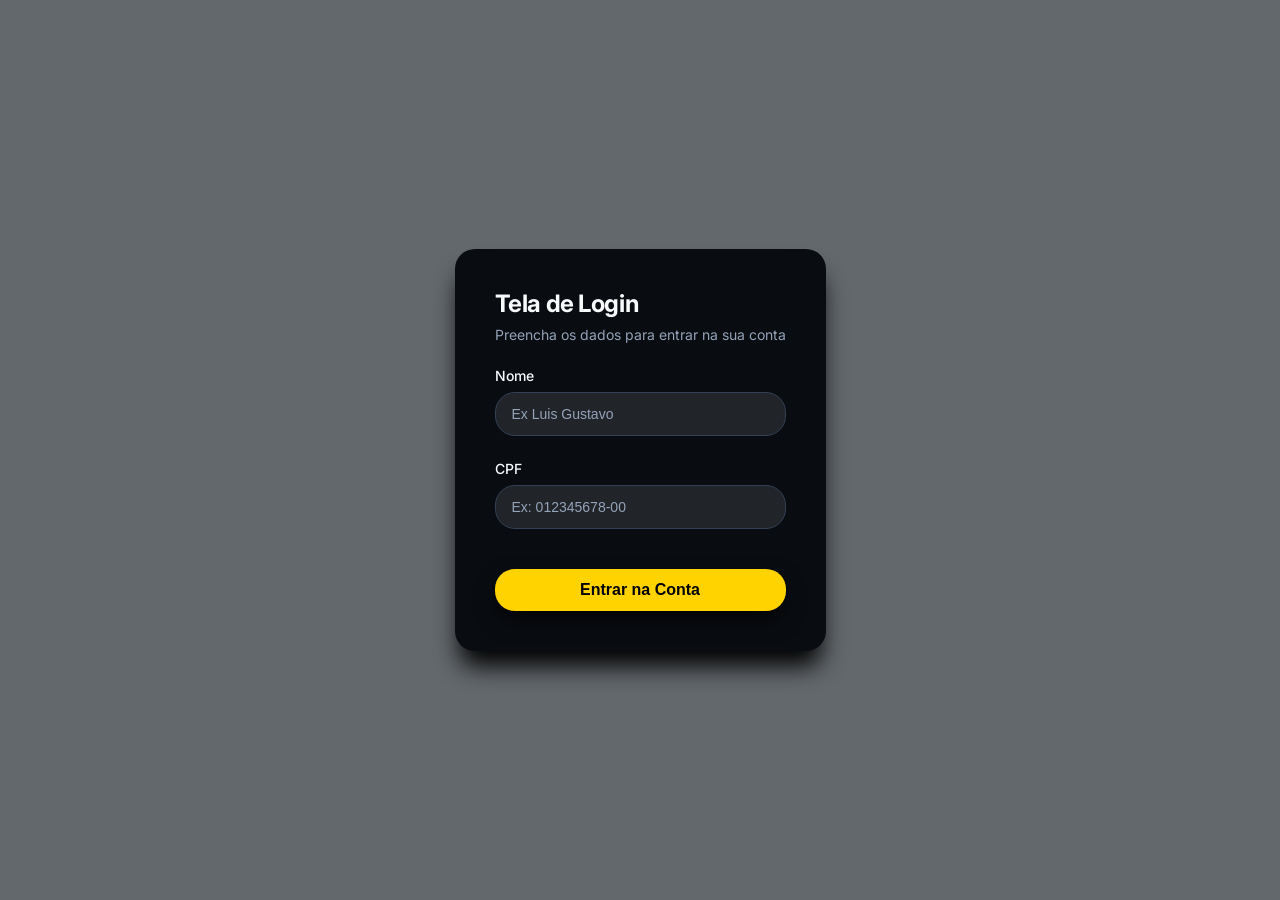
<file: index.html>
<!DOCTYPE html>
<html lang="en">
<head>
    <meta charset="UTF-8">
    <meta name="viewport" content="width=device-width, initial-scale=1.0">
    <title>Document</title>

    <link rel="stylesheet" href="css/global.css">
</head>
<body>
    <main class="container">
        <section class="card-login">

            <header>
                <h1>Tela de Login</h1>
                <p>Preencha os dados para entrar na sua conta</p>
            </header>

            <form id="formLogin">

                <div class="input-group">
                    <label for="nomeLogin">Nome</label>
                    <input type="nomeLogin" id="nomeLogin" required placeholder="Ex Luis Gustavo">
                </div>

                <div class="input-group">
                    <label for="cpfLogin">CPF</label>
                    <input type="cpfLogin" id="cpfLogin" required placeholder="Ex: 012345678-00">
                </div>

                <button type="submitLogin" id="btnEnviarLogin">Entrar na Conta</button>

            </form>

        </section>
    </main>
</body>
</html>
</file>
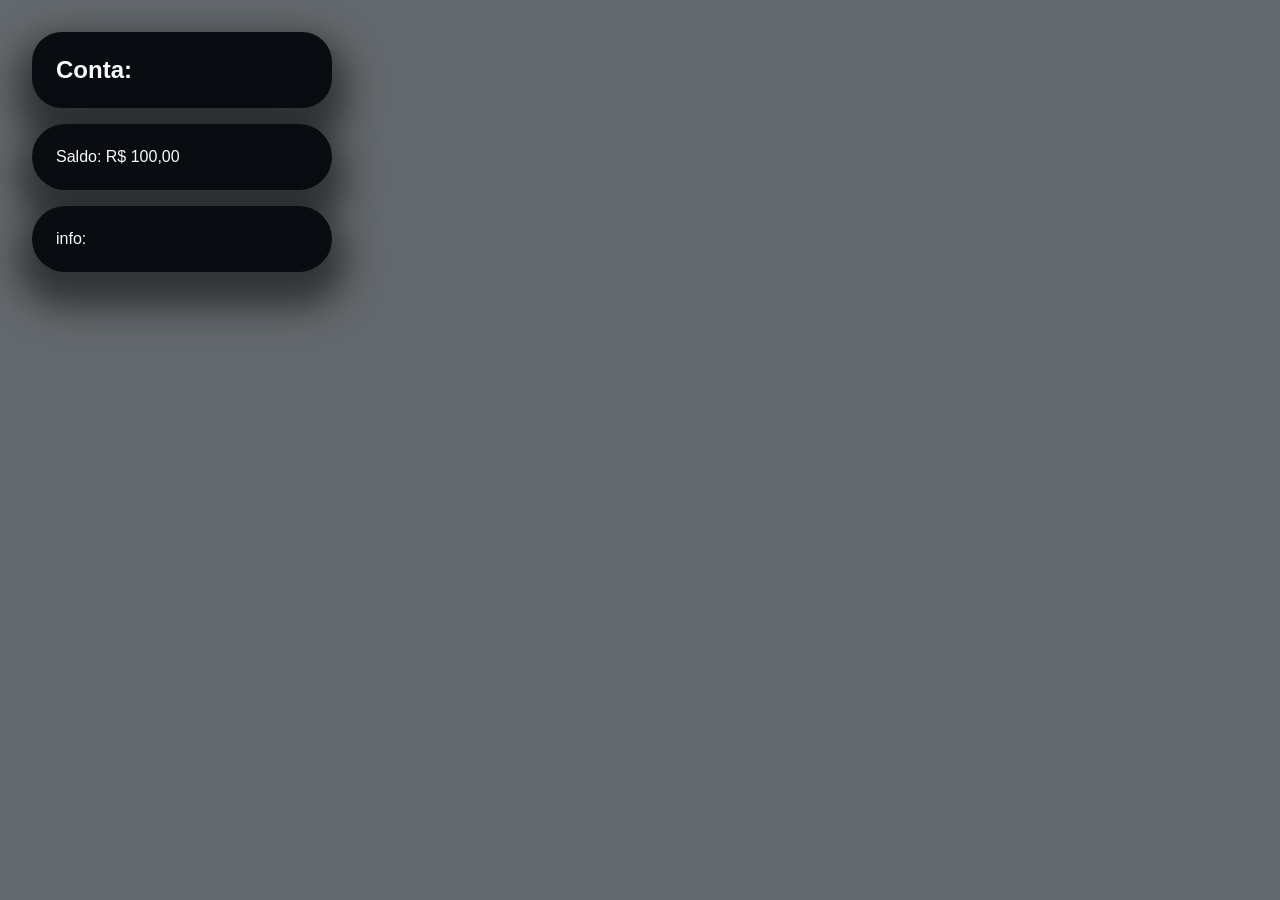
<file: dashboard.html>
<!DOCTYPE html>
<html lang="en">
<head>
    <meta charset="UTF-8">
    <meta name="viewport" content="width=device-width, initial-scale=1.0">
    <title>Document</title>

    <link rel="stylesheet" href="css/dashboard.css">
</head>
<body>
    <main class="container">
        <section class="dashboard">

            <header>
                <h1>Conta:</h1>
                <p>Saldo: R$ 100,00</p>
                <p>info:</p>
            </header>

        </section>
    </main>
</body>
</html>
</file>
<file: css/global.css>
@import url('https://fonts.googleapis.com/css2?family=Inter:wght@400;600;700&display=swap');

:root {
    --cor-principal: #ffd300;   
    --cor-fundo: #63686c;       
    --cor-card: #090c11;       
    --cor-texto: #f8fafc;
    --cor-placeholder: #94a3b8;
    --cor-backgroundInput: #212429;
    --fonte-padrao: 'Inter', sans-serif;
    --border-radius: 20px;
}

* {
    margin: 0;
    padding: 0;
    box-sizing: border-box;
}

body {
    background-color: var(--cor-fundo);
    font-family: var(--fonte-padrao);
    color: var(--cor-texto);
    display: flex;
    justify-content: center;
    align-items: center;
    min-height: 100vh;
}

.card-cadastro {
    background-color:  var(--cor-card);
    padding: 2.5rem;
    border-radius: var(--border-radius);
    width: 100%;
    max-width: 400px;
    box-shadow: 0 20px 25px -5px rgb(0, 0, 0);
}

.card-login {
    background-color:  var(--cor-card);
    padding: 2.5rem;
    border-radius: var(--border-radius);
    width: 100%;
    max-width: 400px;
    box-shadow: 0 20px 25px -5px rgb(0, 0, 0);
}

header h1 {
    font-size: 1.5rem;
    margin-bottom: 0.5rem;
    letter-spacing: -0.025rem;
}

header p {
    font-size: 0.875rem;
    color: var(--cor-placeholder);
    margin-bottom: 1.5rem;
}

#formCadastro {
    display: flex;
    flex-direction: column;
    gap: 1.5rem;
}

#formLogin {
    display: flex;
    flex-direction: column;
    gap: 1.5rem;
}

.input-group {
    display: flex;
    flex-direction: column;
    gap: 0.5rem
}

label {
    font-size: 0.875rem;
    font-weight: 500;
}

input {
    background-color: var(--cor-backgroundInput);
    border: 1px solid #334155;
    color: white;
    padding: 0.75rem 1rem;
    border-radius: var(--border-radius);
    font-size: 1rem;
    outline: none;
    transition: border-color 0.2s;
}

input:focus {
    border-color: var(--cor-principal);
}

input::placeholder {
    color: var(--cor-placeholder);
    font-size: 0.875rem;
}

select {
    background-color: var(--cor-backgroundInput);
    border: 1px solid var(--cor-card);
    color: white;
    padding: 0.75rem;
    border-radius:  var(--border-radius);
    appearance: none;
    background-image: url("data:image/svg+xml,%3Csvg xmlns='http://www.w3.org/2000/svg' fill='none' viewBox='0 0 24 24' stroke='white'%3E%3Cpath stroke-linecap='round' stroke-linejoin='round' stroke-width='2' d='M19 9l-7 7-7-7'%3E%3C/path%3E%3C/svg%3E");
    background-repeat: no-repeat;
    background-position: right 1rem center;
    background-size: 1.2rem;
    cursor: pointer;
}

button {
    background-color: var(--cor-principal);
    color: rgb(0, 0, 0);
    padding: 0.75rem;
    border: none;
    border-radius: var(--border-radius);
    font-weight: 600;
    font-size: 1rem;
    cursor: pointer;
    margin-top: 1rem;
    transition: filter 0.2s;
    box-shadow: 0 10px 25px -5px rgb(0, 0, 0);
}

button:hover {
    filter: brightness(1.1); 
}
</file>
<file: css/dashboard.css>
:root {
    --cor-principal: #ffd300;   
    --cor-fundo: #63686c;       
    --cor-card: #090c11;       
    --cor-texto: #f8fafc;
    --cor-placeholder: #94a3b8;
    --cor-backgroundInput: #212429;
    --fonte-padrao: 'Inter', sans-serif;
    --border-radius: 40px;
}

* {
    margin: 0;
    padding: 0;
    box-sizing: border-box;
}

body {
    background-color: var(--cor-fundo);
    font-family: var(--fonte-padrao);
    padding: 2rem;
}

header {
    display: flex;
    flex-direction: column;
    align-items: flex-start;
    gap: 1rem;
}

header h1, header p {
    background-color:  var(--cor-card);
    padding: 1.5rem;
    color: var(--cor-texto);
    box-shadow: 0 20px 35px 15px rgba(0, 0, 0, 0.5);

    width: 100%;
    max-width: 300px;
}

header h1 {
    border-radius: 30px;
    font-size:  1.5rem;
}

header p {
    border-radius: var(--border-radius);
}
</file>
